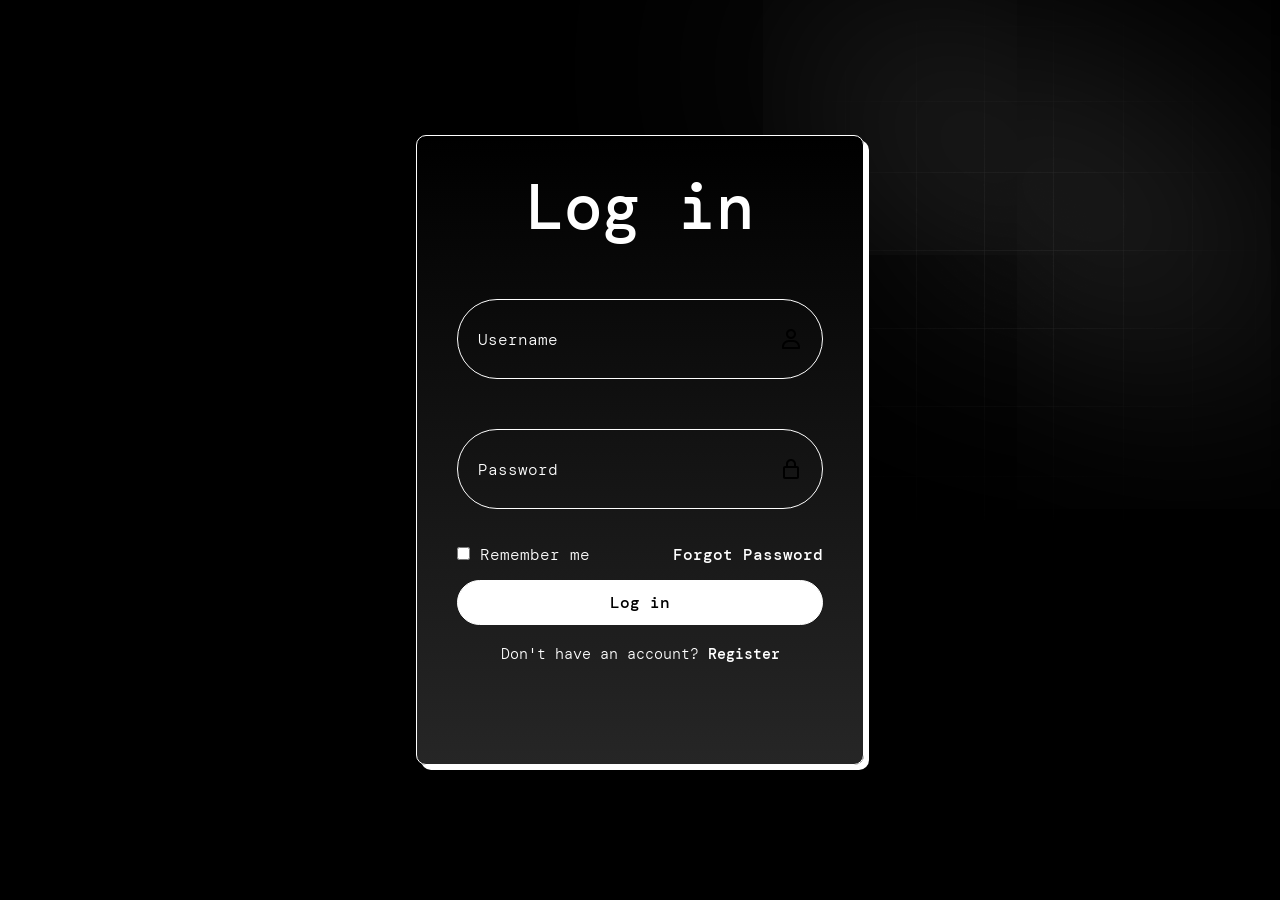
<file: loginpage/index.html>
<!doctype html>
<html lang="en">
  <head>
    <meta charset="UTF-8" />
    <meta name="viewport" content="width=device-width, initial-scale=1.0" />
    <title>LOGIN PAGE</title>
    <link rel="stylesheet" href="style.css" />
  </head>
  <body>
    <img class="image-gradient" src="../gradient.png" alt="gradient" />
    <div class="layer-blur"></div>

    <div class="container">
      <form action="#">
        <h1>Log in</h1>
        <div class="input-box">
          <input type="email" id="username" placeholder="Username" required />
          <img src="bx-user.svg" alt="User icon" />
        </div>
        <div class="input-box">
          <input
            type="password"
            id="password"
            placeholder="Password"
            required
          />
          <img src="bx-lock.svg" alt="Lock icon" />
        </div>
        <div class="remember-forgot">
          <label for="check"
            ><input type="checkbox" id="check" /> Remember me</label
          >
          <a href="#" class="forgot">Forgot Password</a>
        </div>
        <div>
          <button class="login" type="submit">Log in</button>
        </div>
        <div class="register">
          <p>Don't have an account? <a href="#">Register</a></p>
        </div>
      </form>
    </div>
  </body>
</html>
</file>
<file: loginpage/style.css>
@import url("https://fonts.googleapis.com/css2?family=DM+Mono:ital,wght@0,300;0,400;0,500;1,300;1,400;1,500&display=swap");

* {
  margin: 0;
  padding: 0;
  box-sizing: border-box;

  font-family: "DM Mono", monospace;
  font-weight: 300;
  font-style: normal;
  color: #fff;
}

body {
  background-color: #000;
  display: flex;
  justify-content: center;
  align-items: center;
  min-height: 100vh;
}

.image-gradient {
  position: absolute;
  top: 0;
  right: 0;
  opacity: 0.5;
  z-index: -1;
}

.layer-blur {
  height: 0;
  width: 30rem;
  position: absolute;
  top: 20%;
  right: 0;
  box-shadow: 0 0 700px 15px #fff;
  rotate: 30deg;
  z-index: -1;
}

.container {
  width: 35vw;
  height: 70vh;
  border: 1px solid #fff;
  border-radius: 10px;
  padding: 30px 40px;
  background: linear-gradient(360deg, #262626 0%, black 100%);
  backdrop-filter: blur(20px);
  box-shadow: 5px 5px 0 0 rgba(255, 255, 255, 1);
}

.container h1 {
  text-align: center;
  font-size: 4em;
  font-weight: 550;
}

.container .input-box {
  position: relative;
}

.input-box {
  width: 100%;
  height: 5em;
  margin: 50px 0px;
}

.input-box input {
  width: 100%;
  height: 100%;
  background-color: transparent;
  border: none;
  outline: none;
  border: 1px solid #fff;
  border-radius: 40px;
  font-size: 16px;
  padding: 20px 45px 20px 20px;
}

.input-box img {
  position: absolute;
  right: 20px;
  top: 50%;
  transform: translateY(-50%);
  cursor: pointer;
}

.container .remember-forgot {
  display: flex;
  justify-content: space-between;
  align-items: center;
  margin: -15px 0 15px;
}

.remember-forgot .forgot {
  text-decoration: none;
  color: #fff;
  font-weight: 550;
}

.remember-forgot .forgot:hover {
  text-decoration: underline;
}

.input-box input {
  accent-color: #fff;
  text-decoration: none;
  color: #fff;
}

.input-box input::placeholder {
  color: #fff;
}

.remember-forgot a:hover {
  text-decoration: underline;
}

.container .login {
  width: 100%;
  height: 45px;
  background: #fff;
  outline: none;
  border: 1px solid #fff;
  border-radius: 40px;
  cursor: pointer;
  color: #000;
  font-size: 16px;
  font-weight: 550;
  box-shadow: 0 0 0 0 rgba(255, 255, 255, 1);
  transition: all 0.2s linear;
}

.container .login:hover {
  background-color: #000;
  border-color: #fff;
  color: #fff;
  box-shadow: 3px 3px 0 0 rgba(255, 255, 255, 1);
  transform: translate(-3px, -3px);
}

.register {
  font-size: 14.5px;
  text-align: center;
  margin-top: 20px;
}

.register p a {
  text-decoration: none;
  color: #fff;
  font-weight: 550;
}

.register p a:hover {
  text-decoration: underline;
}

/* MOBILE & SMALLER DEVICE RESPONSIVE */

@media only screen and (max-width: 768px) {
  .container {
    width: 80vw;
    height: 70vh;
  }
}

@media only screen and (min-width: 768px) {
  .container {
    width: 70vw;
    height: 70vh;
  }
}

@media only screen and (min-width: 992px) {
  .container {
    width: 35vw;
    height: 70vh;
  }
}
</file>
